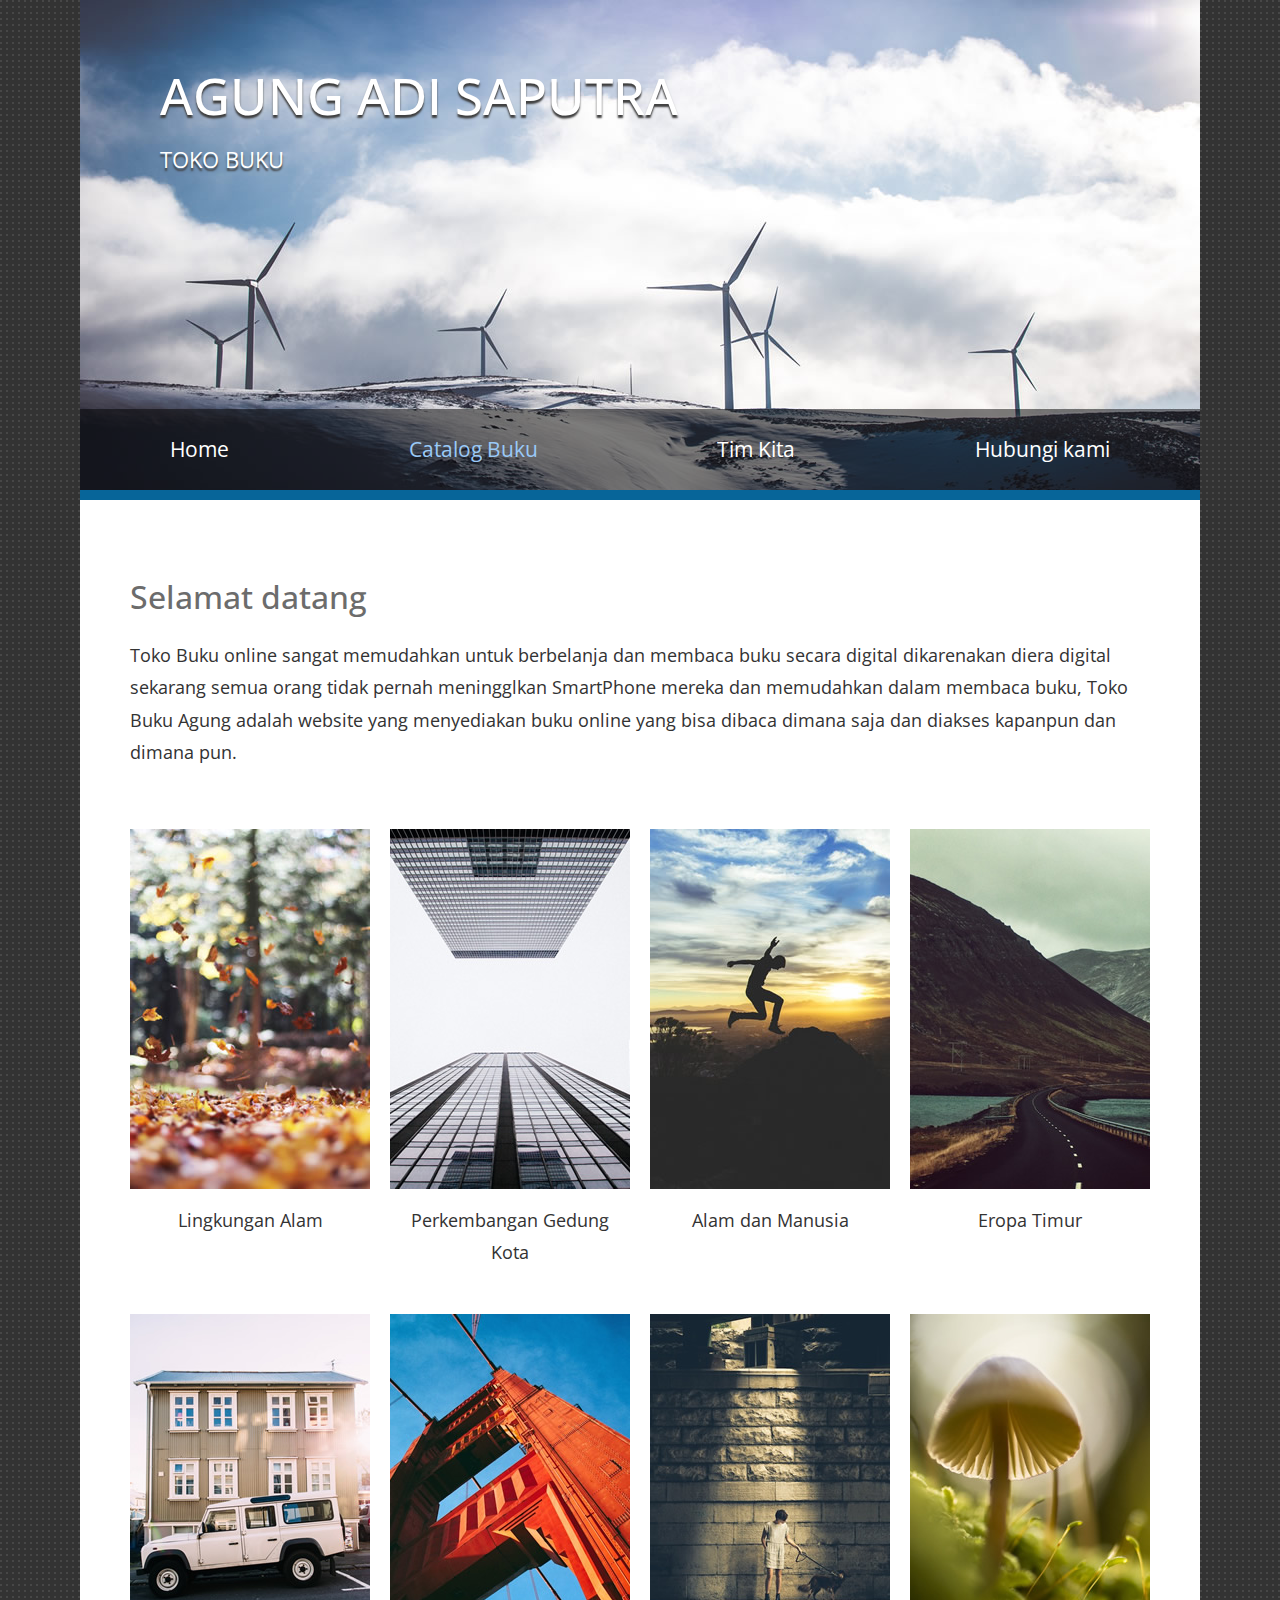
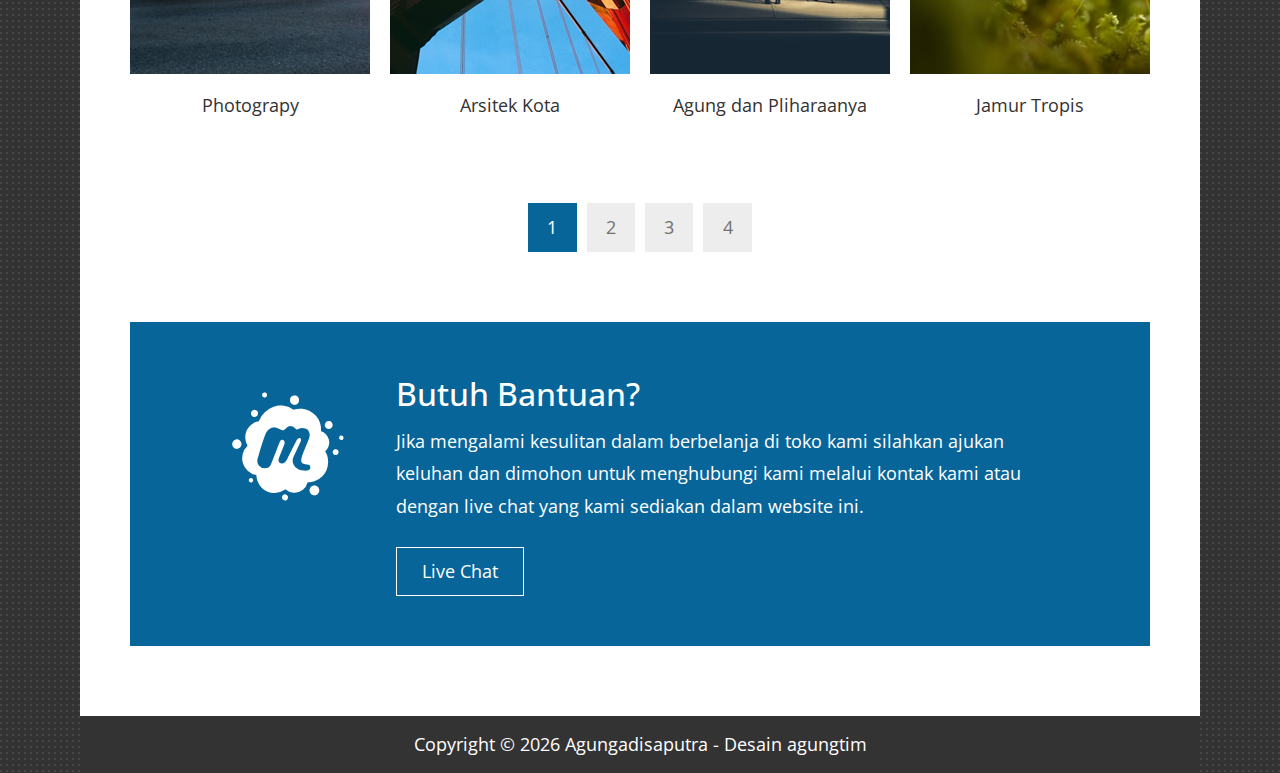
<file: index.html>
<!DOCTYPE html>
<html>
<head>
    <meta charset="utf-8">
    <meta http-equiv="X-UA-Compatible" content="IE=edge">
    <meta name="viewport" content="width=device-width, initial-scale=1">
<!--

Template 2092 Shelf

http://www.tooplate.com/view/2092-shelf

-->
    <title>AGUNG TOKO BUKU</title>

    <!-- load stylesheets -->
    <link rel="stylesheet" href="https://fonts.googleapis.com/css?family=Open+Sans:300,400">  <!-- Google web font "Open Sans" -->
    <link rel="stylesheet" href="font-awesome-4.7.0/css/font-awesome.min.css">                <!-- Font Awesome -->
    <link rel="stylesheet" href="css/bootstrap.min.css">                                      <!-- Bootstrap style -->
    <link rel="stylesheet" href="css/tooplate-style.css">                                   <!-- Templatemo style -->

    <!-- HTML5 shim and Respond.js for IE8 support of HTML5 elements and media queries -->
    <!-- WARNING: Respond.js doesn't work if you view the page via file:// -->
        <!--[if lt IE 9]>
          <script src="https://oss.maxcdn.com/html5shiv/3.7.2/html5shiv.min.js"></script>
          <script src="https://oss.maxcdn.com/respond/1.4.2/respond.min.js"></script>
          <![endif]-->
</head>

    <body>
        
        <div class="container">
            <header class="tm-site-header">
                <h1 class="tm-site-name">AGUNG ADI SAPUTRA</h1>
                <p class="tm-site-description">TOKO BUKU</p>
                
                <nav class="navbar navbar-expand-md tm-main-nav-container">
                    <button class="navbar-toggler" type="button" data-toggle="collapse" data-target="#tmMainNav" aria-controls="tmMainNav" aria-expanded="false" aria-label="Toggle navigation">
                            <i class="fa fa-bars"></i>
                    </button>

                    <div class="collapse navbar-collapse tm-main-nav" id="tmMainNav">
                        <ul class="nav nav-fill tm-main-nav-ul">
                            <li class="nav-item"><a class="nav-link" href="index.html">Home</a></li>
                            <li class="nav-item"><a class="nav-link active" href="#">Catalog Buku</a></li>
                            
                            <li class="nav-item"><a class="nav-link" href="team.html">Tim Kita</a></li>
                            <li class="nav-item"><a class="nav-link" href="contact.html">Hubungi kami</a></li>
                        </ul>
                    </div>
                </nav>
                
            </header>
            
            <div class="tm-main-content">
                <section class="tm-margin-b-l">
                    <header>
                        <h2 class="tm-main-title">Selamat datang </h2>    
                    </header>
                    
                    <p>Toko Buku online sangat memudahkan untuk berbelanja dan membaca buku secara digital dikarenakan diera digital sekarang semua orang tidak pernah meningglkan SmartPhone mereka dan memudahkan dalam membaca buku, Toko Buku Agung adalah website yang menyediakan buku online yang bisa dibaca dimana saja dan diakses kapanpun dan dimana pun. </p>
                    
                    <div class="tm-gallery">
                        <div class="row">
                            <figure class="col-lg-3 col-md-4 col-sm-6 col-12 tm-gallery-item">
                                <a href="preview.html">
                                    <div class="tm-gallery-item-overlay">
                                        <img src="img/image-01.jpg" alt="Image" class="img-fluid tm-img-center">
                                    </div>
                                    
                                    <p class="tm-figcaption">Lingkungan Alam</p>
                                </a>
                            </figure>
                            <figure class="col-lg-3 col-md-4 col-sm-6 col-12 tm-gallery-item">
                                <a href="preview.html">
                                    <div class="tm-gallery-item-overlay">
                                        <img src="img/image-02.jpg" alt="Image" class="img-fluid tm-img-center">
                                    </div>
                                    <p class="tm-figcaption">Perkembangan Gedung Kota</p>
                                </a>
                            </figure>
                            <figure class="col-lg-3 col-md-4 col-sm-6 col-12 tm-gallery-item">
                                <a href="preview.html">
                                    <div class="tm-gallery-item-overlay">
                                        <img src="img/image-03.jpg" alt="Image" class="img-fluid tm-img-center">
                                    </div>
                                    <p class="tm-figcaption">Alam dan Manusia</p>
                                </a>
                            </figure>
                            <figure class="col-lg-3 col-md-4 col-sm-6 col-12 tm-gallery-item">
                                <a href="preview.html">
                                    <div class="tm-gallery-item-overlay">
                                        <img src="img/image-04.jpg" alt="Image" class="img-fluid tm-img-center">
                                    </div>
                                    <p class="tm-figcaption">Eropa Timur</p>
                                </a>
                            </figure>
                            <figure class="col-lg-3 col-md-4 col-sm-6 col-12 tm-gallery-item">
                                <a href="preview.html">
                                    <div class="tm-gallery-item-overlay">
                                        <img src="img/image-05.jpg" alt="Image" class="img-fluid tm-img-center">
                                    </div>
                                    <p class="tm-figcaption">Photograpy</p>
                                </a>
                            </figure>
                            <figure class="col-lg-3 col-md-4 col-sm-6 col-12 tm-gallery-item">
                                <a href="preview.html">
                                    <div class="tm-gallery-item-overlay">
                                        <img src="img/image-06.jpg" alt="Image" class="img-fluid tm-img-center">
                                    </div>
                                    <p class="tm-figcaption">Arsitek Kota</p>
                                </a>
                            </figure>
                            <figure class="col-lg-3 col-md-4 col-sm-6 col-12 tm-gallery-item">
                                <a href="preview.html">
                                    <div class="tm-gallery-item-overlay">
                                        <img src="img/image-07.jpg" alt="Image" class="img-fluid tm-img-center">
                                    </div>
                                    <p class="tm-figcaption">Agung dan Pliharaanya</p>
                                </a>
                            </figure>
                            <figure class="col-lg-3 col-md-4 col-sm-6 col-12 tm-gallery-item">
                                <a href="preview.html">
                                    <div class="tm-gallery-item-overlay">
                                        <img src="img/image-08.jpg" alt="Image" class="img-fluid tm-img-center">
                                    </div>
                                    <p class="tm-figcaption">Jamur Tropis</p>
                                </a>
                            </figure> 
                        </div>   
                    </div>
                    
                    <nav class="tm-gallery-nav">
                        <ul class="nav justify-content-center">
                            <li class="nav-item"><a class="nav-link active" href="#">1</a></li>
                            <li class="nav-item"><a class="nav-link" href="#">2</a></li>
                            <li class="nav-item"><a class="nav-link" href="#">3</a></li>
                            <li class="nav-item"><a class="nav-link" href="#">4</a></li>                    
                        </ul>
                    </nav>
                </section>

                <section class="media tm-highlight tm-highlight-w-icon">

                    <div class="tm-highlight-icon">
                        <i class="fa tm-fa-6x fa-meetup"></i>    
                    </div>                    

                    <div class="media-body">
                        <header>
                            <h2>Butuh Bantuan?</h2>
                        </header>
                        <p class="tm-margin-b">Jika mengalami kesulitan dalam berbelanja di toko kami silahkan ajukan keluhan dan dimohon untuk menghubungi kami melalui kontak kami atau dengan live chat yang kami sediakan dalam website ini.</p>
                        <a href="" class="tm-white-bordered-btn">Live Chat</a>
                    </div>                    
                </section>
            </div>

            <footer>
                Copyright &copy; <span class="tm-current-year">2020</span> Agungadisaputra 
                
                - Desain agungtim
            </footer>    
        </div>
        
        <!-- load JS files -->
        <script src="js/jquery-1.11.3.min.js"></script>         <!-- jQuery (https://jquery.com/download/) -->
        <script src="js/popper.min.js"></script>                <!-- Popper (https://popper.js.org/) -->
        <script src="js/bootstrap.min.js"></script>             <!-- Bootstrap (https://getbootstrap.com/) -->
        <script>     
       
            $(document).ready(function(){
                
                // Update the current year in copyright
                $('.tm-current-year').text(new Date().getFullYear());

            });

        </script>             

</body>
</html>
</file>
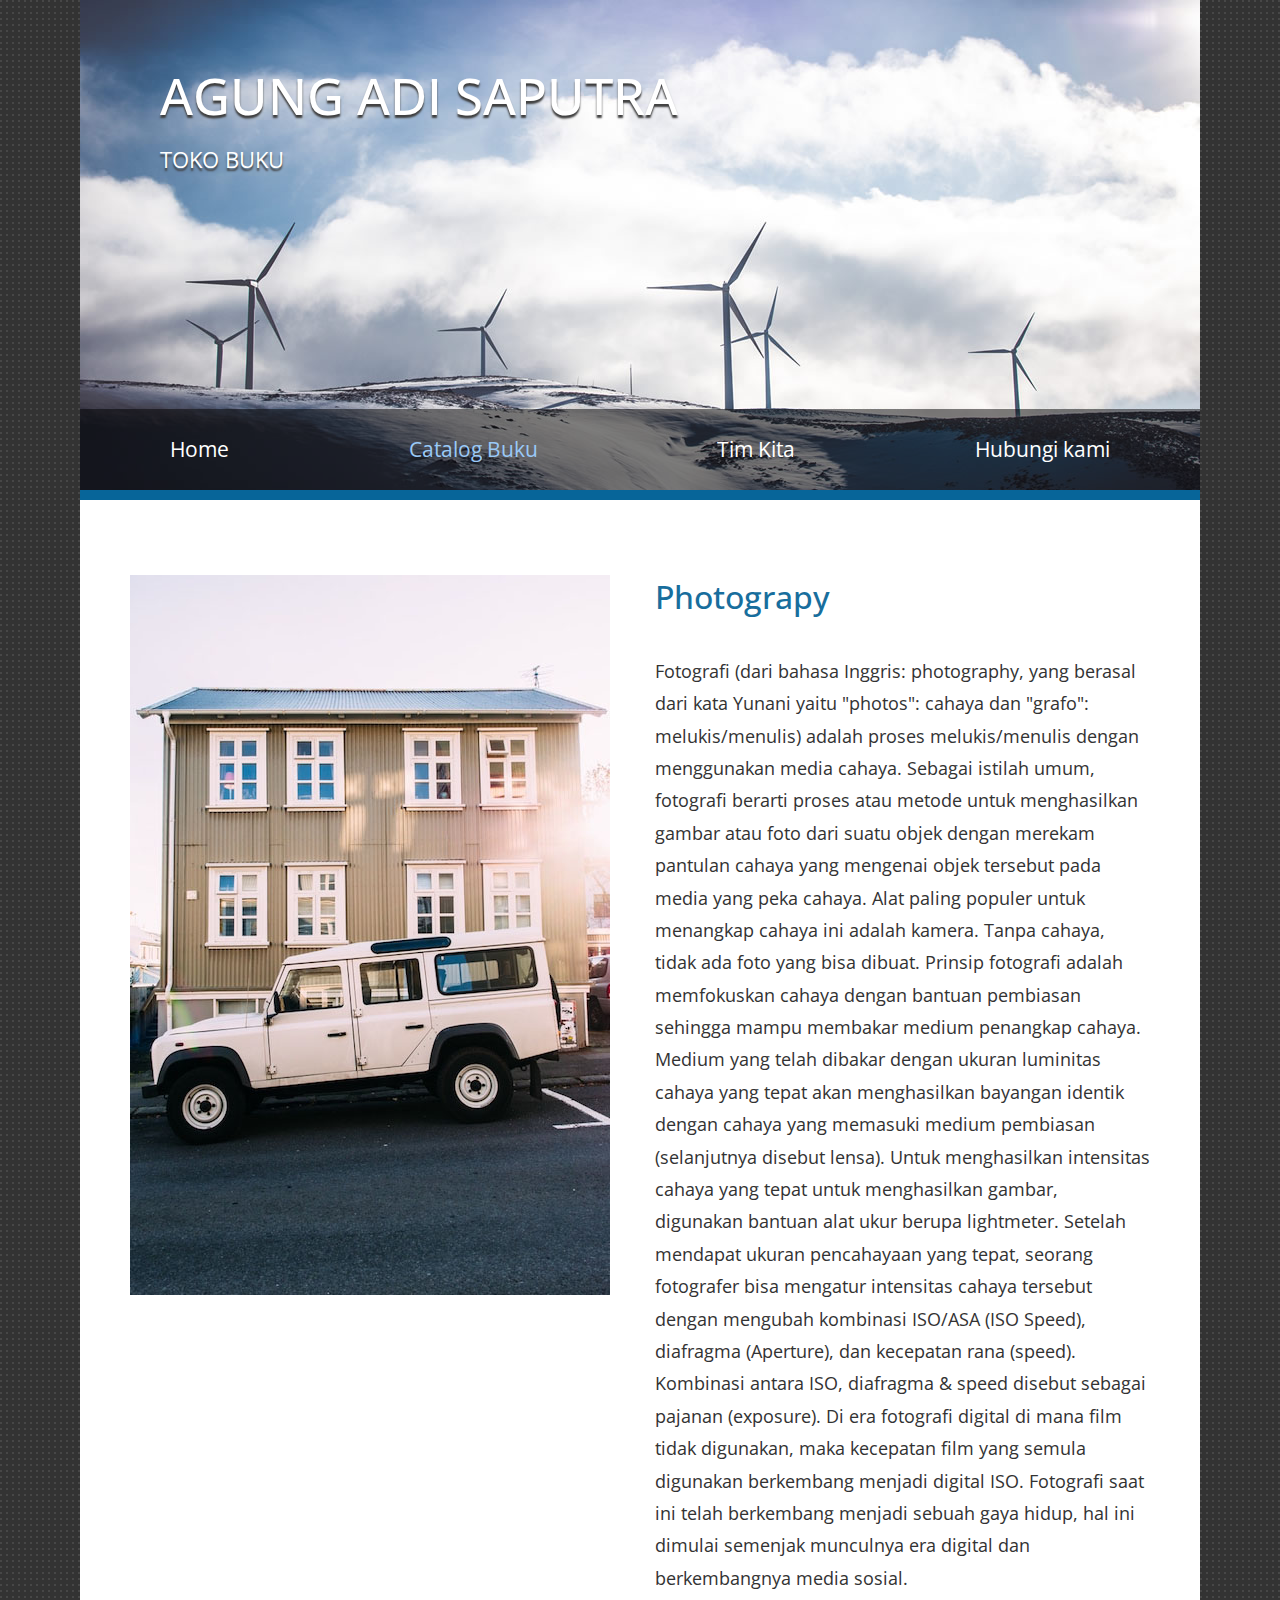
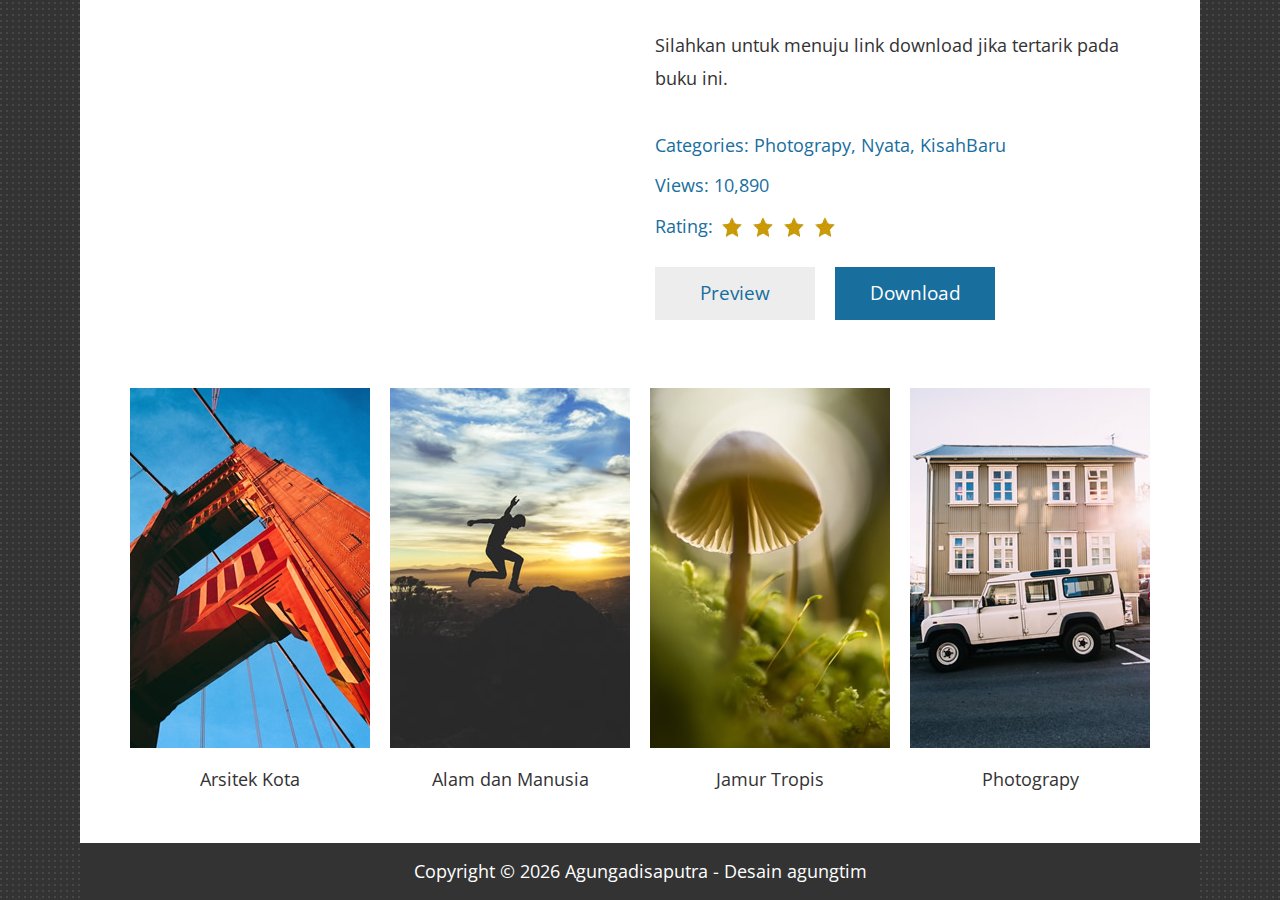
<file: preview.html>
<!DOCTYPE html>
<html>
<head>
    <meta charset="utf-8">
    <meta http-equiv="X-UA-Compatible" content="IE=edge">
    <meta name="viewport" content="width=device-width, initial-scale=1">
<!--

Template 2092 Shelf

http://www.tooplate.com/view/2092-shelf

-->
    <title>AGUNG CATALOGUE</title>

    <!-- load stylesheets -->
    <link rel="stylesheet" href="https://fonts.googleapis.com/css?family=Open+Sans:300,400">  <!-- Google web font "Open Sans" -->
    <link rel="stylesheet" href="font-awesome-4.7.0/css/font-awesome.min.css">                <!-- Font Awesome -->
    <link rel="stylesheet" href="css/bootstrap.min.css">                                      <!-- Bootstrap style -->
    <link rel="stylesheet" href="css/tooplate-style.css">                                   <!-- Templatemo style -->

    <!-- HTML5 shim and Respond.js for IE8 support of HTML5 elements and media queries -->
    <!-- WARNING: Respond.js doesn't work if you view the page via file:// -->
        <!--[if lt IE 9]>
          <script src="https://oss.maxcdn.com/html5shiv/3.7.2/html5shiv.min.js"></script>
          <script src="https://oss.maxcdn.com/respond/1.4.2/respond.min.js"></script>
          <![endif]-->
</head>

    <body>
        
        <div class="container">
            <header class="tm-site-header">
                <h1 class="tm-site-name">AGUNG ADI SAPUTRA</h1>
                <p class="tm-site-description">TOKO BUKU</p>
                
                <nav class="navbar navbar-expand-md tm-main-nav-container">
                    <button class="navbar-toggler" type="button" data-toggle="collapse" data-target="#tmMainNav" aria-controls="tmMainNav" aria-expanded="false" aria-label="Toggle navigation">
                            <i class="fa fa-bars"></i>
                    </button>

                    <div class="collapse navbar-collapse tm-main-nav" id="tmMainNav">
                        <ul class="nav nav-fill tm-main-nav-ul">
                            <li class="nav-item"><a class="nav-link" href="index.html">Home</a></li>
                            <li class="nav-item"><a class="nav-link active" href="#">Catalog Buku</a></li>
                            
                            <li class="nav-item"><a class="nav-link" href="team.html">Tim Kita</a></li>
                            <li class="nav-item"><a class="nav-link" href="contact.html">Hubungi kami</a></li>
                        </ul>
                    </div>    
                </nav>
                
            </header>
            
            <div class="tm-main-content no-pad-b">
                    
                <section class="row tm-item-preview">
                    <div class="col-md-6 col-sm-12 mb-md-0 mb-5">
                        <img src="img/image-05-preview.jpg" alt="Image" class="img-fluid tm-img-center-sm">
                    </div>
                    <div class="col-md-6 col-sm-12">
                        <h2 class="tm-blue-text tm-margin-b-p">Photograpy</h2>
                        <p class="tm-margin-b-p">Fotografi (dari bahasa Inggris: photography, yang berasal dari kata Yunani yaitu "photos": cahaya dan "grafo": melukis/menulis) adalah proses melukis/menulis dengan menggunakan media cahaya. Sebagai istilah umum, fotografi berarti proses atau metode untuk menghasilkan gambar atau foto dari suatu objek dengan merekam pantulan cahaya yang mengenai objek tersebut pada media yang peka cahaya. Alat paling populer untuk menangkap cahaya ini adalah kamera. Tanpa cahaya, tidak ada foto yang bisa dibuat.

Prinsip fotografi adalah memfokuskan cahaya dengan bantuan pembiasan sehingga mampu membakar medium penangkap cahaya. Medium yang telah dibakar dengan ukuran luminitas cahaya yang tepat akan menghasilkan bayangan identik dengan cahaya yang memasuki medium pembiasan (selanjutnya disebut lensa).

Untuk menghasilkan intensitas cahaya yang tepat untuk menghasilkan gambar, digunakan bantuan alat ukur berupa lightmeter. Setelah mendapat ukuran pencahayaan yang tepat, seorang fotografer bisa mengatur intensitas cahaya tersebut dengan mengubah kombinasi ISO/ASA (ISO Speed), diafragma (Aperture), dan kecepatan rana (speed). Kombinasi antara ISO, diafragma & speed disebut sebagai pajanan (exposure).

Di era fotografi digital di mana film tidak digunakan, maka kecepatan film yang semula digunakan berkembang menjadi digital ISO.

Fotografi saat ini telah berkembang menjadi sebuah gaya hidup, hal ini dimulai semenjak munculnya era digital dan berkembangnya media sosial.</p>
                        <p class="tm-margin-b-p">Silahkan untuk menuju link download jika tertarik pada buku ini.</p>
                        <p class="tm-blue-text tm-margin-b-s">Categories: <a href="#" class="tm-blue-text">Photograpy</a>, <a href="#" class="tm-blue-text">Nyata</a>, <a href="#" class="tm-blue-text">KisahBaru</a></p>
                        <p class="tm-blue-text tm-margin-b-s">Views: 10,890</p>
                        <p class="tm-blue-text tm-margin-b">Rating: <img src="img/star.png" alt="Star image"> <img src="img/star.png" alt="Star image"> <img src="img/star.png" alt="Star image"> <img src="img/star.png" alt="Star image"></p>
                        <a href="#" class="tm-btn tm-btn-gray tm-margin-r-20 tm-margin-b-s">Preview</a><a href="#" class="tm-btn tm-btn-blue">Download</a>
                    </div>
                </section>

                <div class="tm-gallery no-pad-b">
                    <div class="row">
                        <figure class="col-lg-3 col-md-4 col-sm-6 col-12 tm-gallery-item mb-5">
                            <a href="preview.html">
                                <div class="tm-gallery-item-overlay">
                                    <img src="img/image-06.jpg" alt="Image" class="img-fluid tm-img-center">
                                </div>
                                <p class="tm-figcaption no-pad-b">Arsitek Kota</p>
                            </a>
                        </figure>
                        <figure class="col-lg-3 col-md-4 col-sm-6 col-12 tm-gallery-item mb-5">
                            <a href="preview.html">
                                <div class="tm-gallery-item-overlay">
                                    <img src="img/image-03.jpg" alt="Image" class="img-fluid tm-img-center">
                                </div>
                                <p class="tm-figcaption no-pad-b">Alam dan Manusia</p>
                            </a>
                        </figure>
                        <figure class="col-lg-3 col-md-4 col-sm-6 col-12 tm-gallery-item mb-5">
                            <a href="preview.html">
                                <div class="tm-gallery-item-overlay">
                                    <img src="img/image-08.jpg" alt="Image" class="img-fluid tm-img-center">
                                </div>
                                <p class="tm-figcaption no-pad-b">Jamur Tropis</p>
                            </a>
                        </figure> 
                        <figure class="col-lg-3 col-md-4 col-sm-6 col-12 tm-gallery-item mb-5">
                            <a href="preview.html">
                                <div class="tm-gallery-item-overlay">
                                    <img src="img/image-05.jpg" alt="Image" class="img-fluid tm-img-center">
                                </div>
                                <p class="tm-figcaption no-pad-b">Photograpy</p>
                            </a>
                        </figure>
                    </div>   
                </div>                    
                            
            </div>

            <footer>
                Copyright &copy; <span class="tm-current-year">2020</span> Agungadisaputra 
                
                - Desain agungtim
            </footer>    
        </div>
        
        <!-- load JS files -->
        <script src="js/jquery-1.11.3.min.js"></script>         <!-- jQuery (https://jquery.com/download/) -->
        <script src="js/popper.min.js"></script>                <!-- Popper (https://popper.js.org/) -->
        <script src="js/bootstrap.min.js"></script>             <!-- Bootstrap (https://getbootstrap.com/) -->
        <script>     
       
            $(document).ready(function(){
                
                // Update the current year in copyright
                $('.tm-current-year').text(new Date().getFullYear());

            });

        </script>             

</body>
</html>
</file>
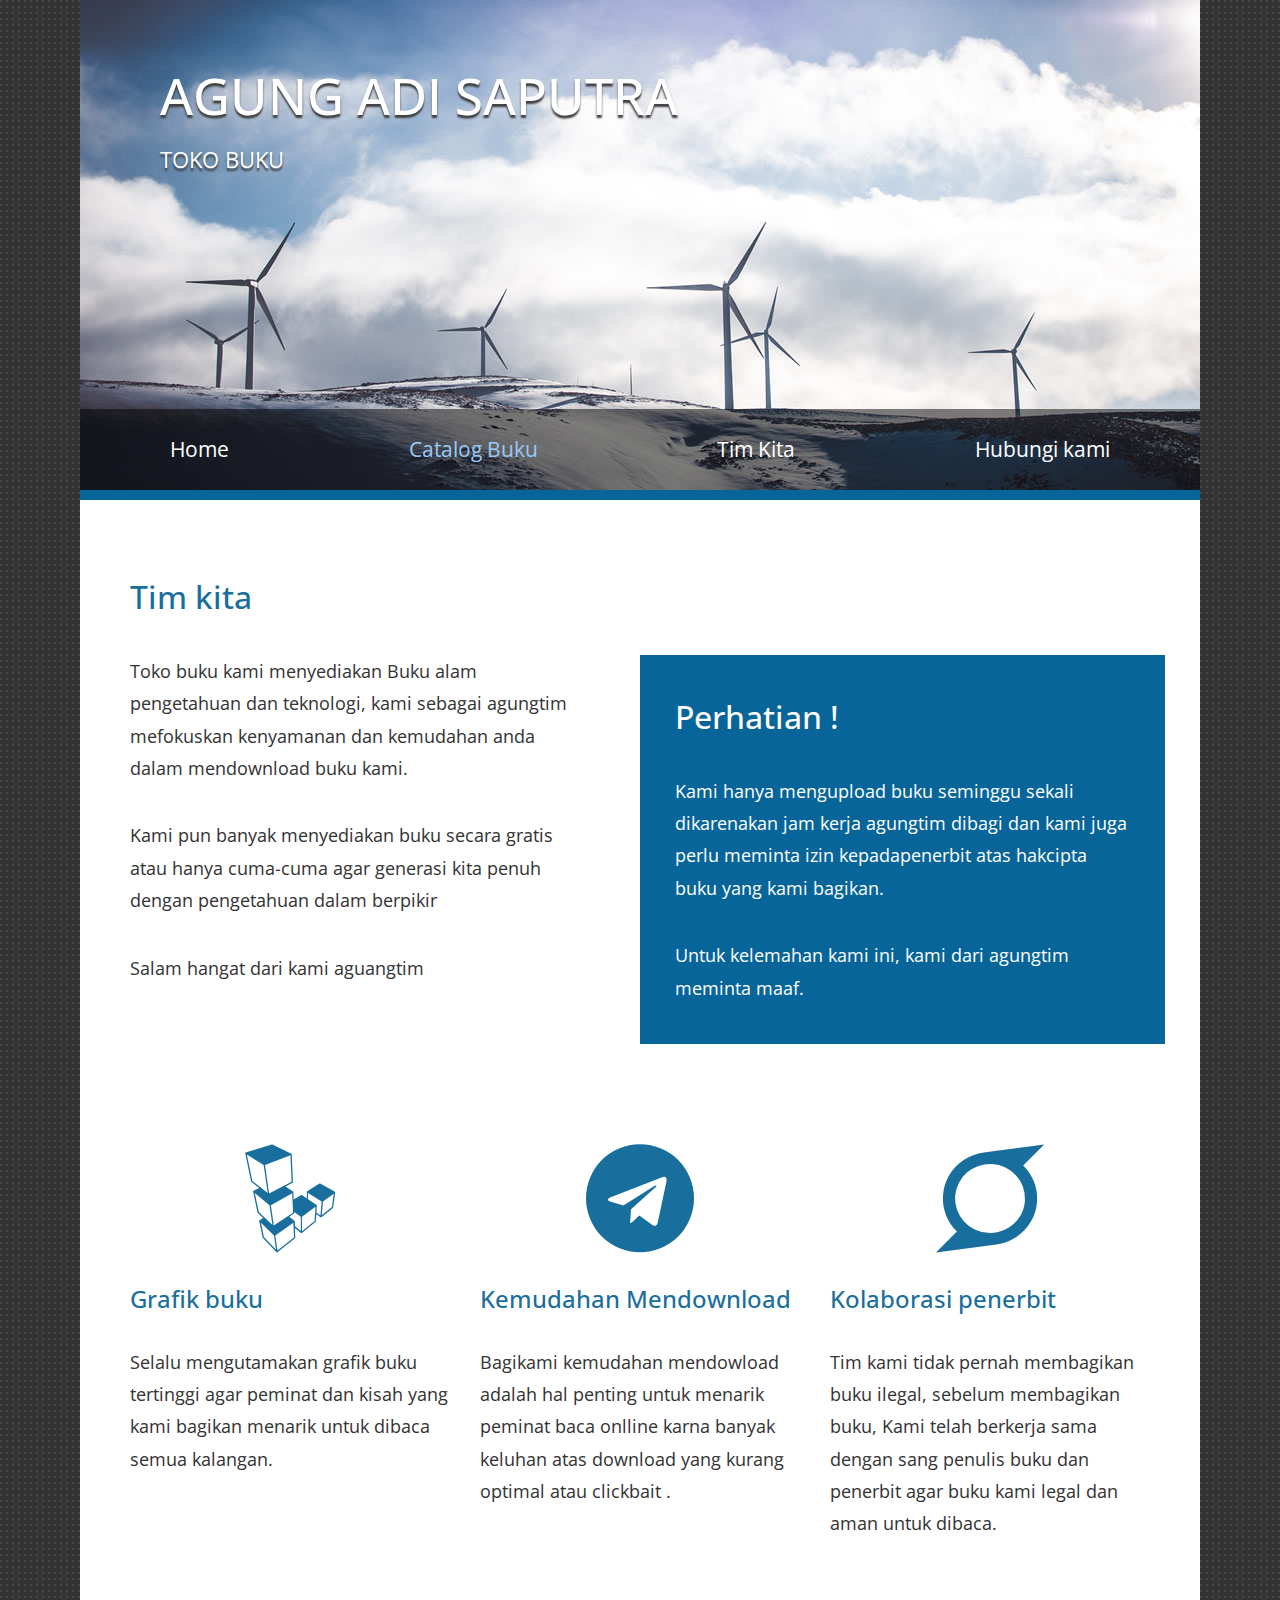
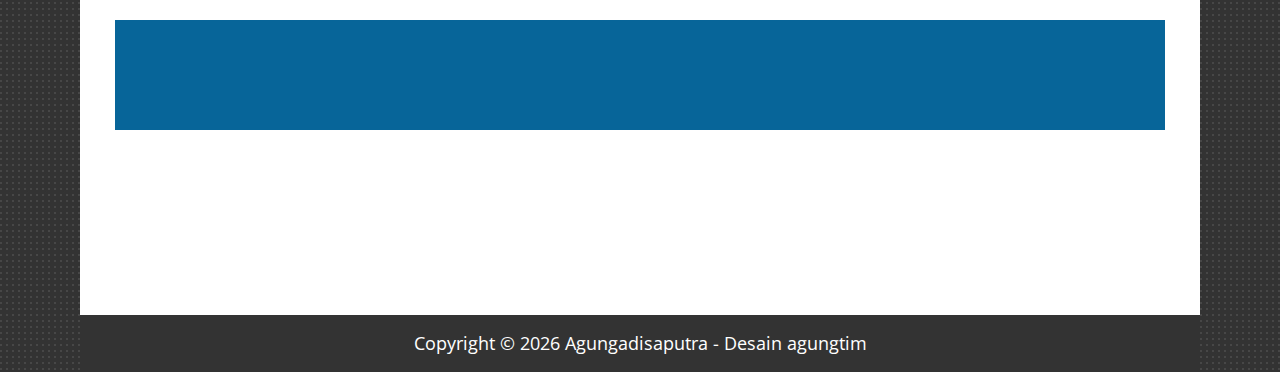
<file: team.html>
<!DOCTYPE html>
<html lang="en">
<head>
    <meta charset="utf-8">
    <meta http-equiv="X-UA-Compatible" content="IE=edge">
    <meta name="viewport" content="width=device-width, initial-scale=1">
<!--

Template 2092 Shelf

http://www.tooplate.com/view/2092-shelf

-->
    <title>AGUNG TIM</title>

    <!-- load stylesheets -->
    <link rel="stylesheet" href="https://fonts.googleapis.com/css?family=Open+Sans:300,400">  <!-- Google web font "Open Sans" -->
    <link rel="stylesheet" href="font-awesome-4.7.0/css/font-awesome.min.css">                <!-- Font Awesome -->
    <link rel="stylesheet" href="css/bootstrap.min.css">                                      <!-- Bootstrap style -->
    <link rel="stylesheet" href="css/tooplate-style.css">                                   <!-- Templatemo style -->

    <!-- HTML5 shim and Respond.js for IE8 support of HTML5 elements and media queries -->
    <!-- WARNING: Respond.js doesn't work if you view the page via file:// -->
        <!--[if lt IE 9]>
          <script src="https://oss.maxcdn.com/html5shiv/3.7.2/html5shiv.min.js"></script>
          <script src="https://oss.maxcdn.com/respond/1.4.2/respond.min.js"></script>
          <![endif]-->
</head>

    <body>
        
        <div class="container">
            <header class="tm-site-header">
                <h1 class="tm-site-name">AGUNG ADI SAPUTRA</h1>
                <p class="tm-site-description">TOKO BUKU</p>
                
                <nav class="navbar navbar-expand-md tm-main-nav-container">
                    <button class="navbar-toggler" type="button" data-toggle="collapse" data-target="#tmMainNav" aria-controls="tmMainNav" aria-expanded="false" aria-label="Toggle navigation">
                            <i class="fa fa-bars"></i>
                    </button>

                    <div class="collapse navbar-collapse tm-main-nav" id="tmMainNav">
                        <ul class="nav nav-fill tm-main-nav-ul">
                            <li class="nav-item"><a class="nav-link" href="index.html">Home</a></li>
                            <li class="nav-item"><a class="nav-link active" href="#">Catalog Buku</a></li>
                            
                            <li class="nav-item"><a class="nav-link" href="team.html">Tim Kita</a></li>
                            <li class="nav-item"><a class="nav-link" href="contact.html">Hubungi kami</a></li>
                        </ul>
                    </div>    
                </nav>
                
            </header>
            
            <div class="tm-main-content">                    
                <section class="row tm-item-preview tm-margin-b-xl">
                    <div class="col-12">
                        <h2 class="tm-blue-text tm-margin-b-p">Tim kita</h2>
                    </div>
                    <div class="col-md-6 col-sm-12 mb-md-0 mb-5">         
                        <div class="mr-lg-5">
                            <p class="tm-margin-b-p">Toko buku kami menyediakan Buku alam pengetahuan dan teknologi, kami sebagai agungtim mefokuskan kenyamanan dan kemudahan anda dalam mendownload buku kami.</p>
                            <p class="tm-margin-b-p">Kami pun banyak menyediakan buku secara gratis atau hanya cuma-cuma agar generasi kita penuh dengan pengetahuan dalam berpikir </p>
                            <p>Salam hangat dari kami aguangtim</p>                        
                        </div>                                       
                    </div>
                    <div class="col-md-6 col-sm-12 tm-highlight tm-small-pad">
                        <h2 class="tm-margin-b-p">Perhatian !</h2>
                        <p class="tm-margin-b-p">Kami hanya mengupload buku seminggu sekali dikarenakan jam kerja agungtim dibagi dan kami juga perlu meminta izin kepadapenerbit atas hakcipta buku yang kami bagikan.</p>
                        <p>Untuk kelemahan kami ini, kami dari agungtim meminta maaf.</p>
                    </div>
                </section>

                <div class="row tm-margin-b-ll">
                    <article class="col-12 col-sm-12 col-md-4 col-lg-4 mb-md-0 mb-5">
                        <div class="text-center tm-margin-b-30"><i class="fa tm-fa-6x fa-linode tm-blue-text"></i></div>
                        <header class="tm-margin-b-30"><h3 class="tm-blue-text tm-h3">Grafik buku</h3></header>
                        <p>Selalu mengutamakan grafik buku tertinggi agar peminat dan kisah yang kami bagikan menarik untuk dibaca semua kalangan.</p>
                    </article>
                    <article class="col-12 col-sm-12 col-md-4 col-lg-4 mb-md-0 mb-5">
                        <div class="text-center tm-margin-b-30"><i class="fa tm-fa-6x fa-telegram tm-blue-text"></i></div>
                        <header class="tm-margin-b-30"><h3 class="tm-blue-text tm-h3">Kemudahan Mendownload</h3></header>
                        <p>Bagikami kemudahan mendowload adalah hal penting untuk menarik peminat baca onlline karna banyak keluhan atas download yang kurang optimal atau clickbait .</p>
                    </article>
                    <article class="col-12 col-sm-12 col-md-4 col-lg-4 mb-md-0 mb-5">
                        <div class="text-center tm-margin-b-30"><i class="fa tm-fa-6x fa-superpowers tm-blue-text"></i></div>
                        <header class="tm-margin-b-30"><h3 class="tm-blue-text tm-h3">Kolaborasi penerbit </h3></header>
                        <p>Tim kami tidak pernah membagikan buku ilegal, sebelum membagikan buku, Kami telah berkerja sama dengan sang penulis buku dan penerbit agar buku kami legal dan aman untuk dibaca.</p>
                    </article>
                </div>

                <div class="row tm-hightlight tm-margin-b-ll tm-highlight tm-small-pad">
                    <article class="col-12 col-sm-12 col-md-6 col-lg-6 tm-font-thin mb-md-0 mb-5">
                        <header class="tm-margin-b-30"><h3 class="tm-font-thin"></h3></header>
                        <p></p>
                    </article>
                    <article class="col-12 col-sm-12 col-md-6 col-lg-6 tm-font-thin">
                        <header class="tm-margin-b-30"><h3 class="tm-green-text tm-font-thin"></h3></header>
                        <p></p>
                    </article>
                </div>  

                <div class="row">
                    <article class="col-12">
                        <header class="tm-margin-b-30">
                            <h3 class="tm-blue-text"></h3>
                        </header>
                        <p class="tm-margin-b-p"></p>
                            <p></p>
                    </article>
                </div>               
                            
            </div>

            <footer>
                Copyright &copy; <span class="tm-current-year">2020</span> Agungadisaputra
                
                - Desain agungtim
            </footer>    
        </div>
        
        <!-- load JS files -->
        <script src="js/jquery-1.11.3.min.js"></script>         <!-- jQuery (https://jquery.com/download/) -->
        <script src="js/popper.min.js"></script>                <!-- Popper (https://popper.js.org/) -->
        <script src="js/bootstrap.min.js"></script>             <!-- Bootstrap (https://getbootstrap.com/) -->
        <script>     
       
            $(document).ready(function(){
                
                // Update the current year in copyright
                $('.tm-current-year').text(new Date().getFullYear());

            });

        </script>             

</body>
</html>
</file>
<file: css/tooplate-style.css>
/*

Template 2092 Shelf

http://www.tooplate.com/view/2092-shelf

*/

body {
	font-family: 'Open Sans', Helvetica, Arial, sans-serif;
	font-size: 18px;
	background: url('../img/shelf-bg.jpg');
	padding: 0 15px;
	overflow-x: hidden;
}

a, button { transition: all 0.3s ease; }
a:hover,
a:focus {
	text-decoration: none;
	outline: none;
}
h1, h2, h3, h4, h5, h6 { line-height: 1.4; }
p { 
	line-height: 1.8;
	margin-bottom: 0;
}

p, .tm-gallery-item .tm-figcaption { color: #333; }
.tm-font-thin { font-weight: 300; }

button {
	cursor: pointer;
	border: none;
}
button:focus { outline: none; }

.tm-btn {
	display: inline-block;
	font-size: 1.2rem;
	padding-top: 12px;
	padding-bottom: 12px;
	text-align: center;
	width: 160px;
}

.tm-btn-blue {
	color: white;
	background-color: #186e9d;
}

.tm-btn-blue:hover,
.tm-btn-blue:focus {
	color: white;
	background-color: #389fd7;
}

.tm-btn-gray {
	color: #186e9d;
	background-color: #ededed;
}

.tm-btn-gray:hover,
.tm-btn-gray:focus {
	background-color: #c6c6c6;
}

.tm-blue-text { color: #186e9d; }
.tm-green-text { color: #C5F9D0; }

.navbar-toggler {
	background: rgba(0,0,0,0.5);
    border: none;
    border-radius: 0;
    color: white;
    display: block;
    padding: 0.6rem 1rem;    
    margin-left: auto;
    margin-right: 0;
}

.container {
	background-color: white;
    max-width: 1120px;
    padding: 0;
    margin: 0 auto;  
}

.tm-site-name {
	font-size: 3.2rem;
	text-transform: uppercase;
}

.tm-site-name,
.tm-site-description {
	color: white;
	text-shadow: 0px 3px 2px rgba(62,62,62,1);
}

.tm-site-description { font-size: 1.4rem; }

.tm-site-header {
	background: url('../img/header-01.jpg') no-repeat;
	background-size: cover;
	height: 300px;
	padding: 60px 80px;
	position: relative;
	border-bottom: 10px solid #076599;
}

.tm-main-nav-ul { flex-flow: column; }

.tm-main-nav-container {
	position: fixed;
    width: 100%;
	top: 5px;
	right: 10px;    
    width: 200px;
    z-index: 1000;
}

.tm-main-nav { background-color: rgba(0,0,0,0.5); }

.tm-main-nav .nav-link {
	color: white;
	font-size: 1.3rem;
	padding: 15px 20px;
}

.tm-main-nav .nav-link.active,
.tm-main-nav .nav-link:hover,
.tm-main-nav .nav-link:focus {
	color: #9AC9F7;
}

.tm-main-content { padding: 35px 30px; }

.tm-main-title { 
	color: #6C6C6C;
	margin-bottom: 1.2rem;
}

.tm-gallery {
	padding-top: 60px;
	padding-bottom: 35px;
	margin: 0 auto;
}

.tm-gallery .row {
	margin-left: -10px;
	margin-right: -10px;
}

.tm-gallery-item {
	padding-left: 10px;
	padding-right: 10px;
}

.tm-gallery-item img { 
	opacity: 1; 
	-webkit-transition: .3s ease-in-out;
	transition: .3s ease-in-out;
}

/* https://codepen.io/nxworld/pen/ZYNOBZ */
.tm-gallery-item-overlay {
	background: #0066CC;
	max-width: 240px;
	margin-left: auto;
	margin-right: auto;
}

.tm-gallery-item:hover img { opacity: 0.5; }
.tm-gallery-item:hover .tm-figcaption {	color: #186e9d; }

.tm-img-center {
	display: block;
	margin-left: auto;
	margin-right: auto;
}

.tm-img-center-sm {
	display: block;
	margin-left: auto;
	margin-right: auto;
}

.tm-figcaption {
	padding-top: 15px;
	padding-bottom: 30px;
	text-align: center;
}

.tm-gallery-nav { text-align: center; }

.tm-gallery-nav .nav-item {
	margin-right: 10px;
	margin-bottom: 10px;
}

.tm-gallery-nav .nav-item:last-child { margin-right: 0; }

.tm-gallery-nav .nav-link {	
	background-color: #EDEDED;
	color: #717171;
    padding: .7rem 1.2rem;    
}

.tm-gallery-nav .nav-item:last-child { margin-right: 0; }
.tm-gallery-nav	.nav-link.active,
.tm-gallery-nav .nav-link:focus,
.tm-gallery-nav .nav-link:hover {
	background: #076599;
    color: white;
}

.media-body {
    -ms-flex: 1;
    flex: 1 1 auto;
    width: 100%;
}

.tm-margin-b-l { margin-bottom: 60px; }
.tm-margin-b-ll { margin-bottom: 80px; }
.tm-margin-b-xl { margin-bottom: 100px; }
.tm-margin-b { margin-bottom: 25px; }
.tm-margin-b-30 { margin-bottom: 30px; }
.tm-margin-b-p,
p.tm-margin-b-p { margin-bottom: 35px; }
.tm-margin-r-20 { margin-right: 20px; }
.tm-margin-b-s { margin-bottom: 8px; }
.no-pad-b { padding-bottom: 0; }
.tm-small-pad { padding: 40px 35px; }

.tm-highlight {
	background-color: #076599;
	color: white;	
	padding: 50px 30px;
}

.tm-highlight-w-icon { flex-flow: column; }
.tm-highlight-icon { padding: 0 0 30px 0; }
.tm-highlight p { color: white; }

.tm-white-bordered-btn {
	color: white;
    border: 1px solid white;
    padding: 10px 25px;
    display: inline-block;
}

.tm-white-bordered-btn:hover,
.tm-white-bordered-btn:focus {
	background-color: white;
}

.tm-fa-6x { font-size: 6em; }
.tm-h3 { font-size: 1.5rem; }

footer {
	background-color: rgba(0,0,0,0.8);
	color: white;
	padding: 15px;
	text-align: center;
}

footer a {
	color: white;
}

footer a:hover {
	color: #FF3;
}


.form-control { 
	border: 1px solid rgba(0, 0, 0, 0.37);
	border-radius: 0; 
	font-size: 1.2rem;
	padding: .75rem .75rem;    
}
.form-control:focus { border-color: #076599; }
.tm-overflow-auto { overflow: auto; }
#google-map {
    height: 360px;
    width: 100%;    
}


@media (min-width: 576px) {
	.tm-main-content { padding: 75px 50px 70px;	}
	.tm-main-content.no-pad-b { padding: 75px 50px 0; }
	.tm-gallery { max-width: 500px;	}
	.tm-highlight { padding: 40px; }
	.tm-highlight-w-icon { flex-flow: row; }
	.tm-highlight-icon { padding: 20px 50px 0 0; }	
}

@media (min-width: 768px) {
	.tm-main-nav-ul { 
		flex-flow: row; 
		width: 100%;
	}
	.tm-main-nav-container {
		position: absolute;
		left: 0;
    	bottom: 0;
    	right: auto;
    	top: auto;
    	padding: 0;
    	width: 100%;
	}
	.tm-main-nav .nav-link { padding: 10px 15px; }
	.tm-gallery { max-width: 760px;	}
	.tm-highlight { padding: 50px 100px; }
	.tm-small-pad { padding: 40px 35px; }
	.tm-img-center-sm {	margin-left: 0;	}
}

@media (min-width: 992px) {
	.tm-site-header { height: 400px; }
	.tm-main-nav .nav-link { padding: 15px 20px; }
	.tm-gallery { max-width: none; }
}

@media (min-width: 1200px) {
	.container { max-width: 1120px; }
	.tm-site-header { height: 500px; }
	.tm-main-nav .nav-link { padding: 25px; }	
}

@media (max-height: 360px) {
	.tm-main-nav .nav-link {
		font-size: 1rem;
		padding: 10px 15px;
	}
}
</file>
